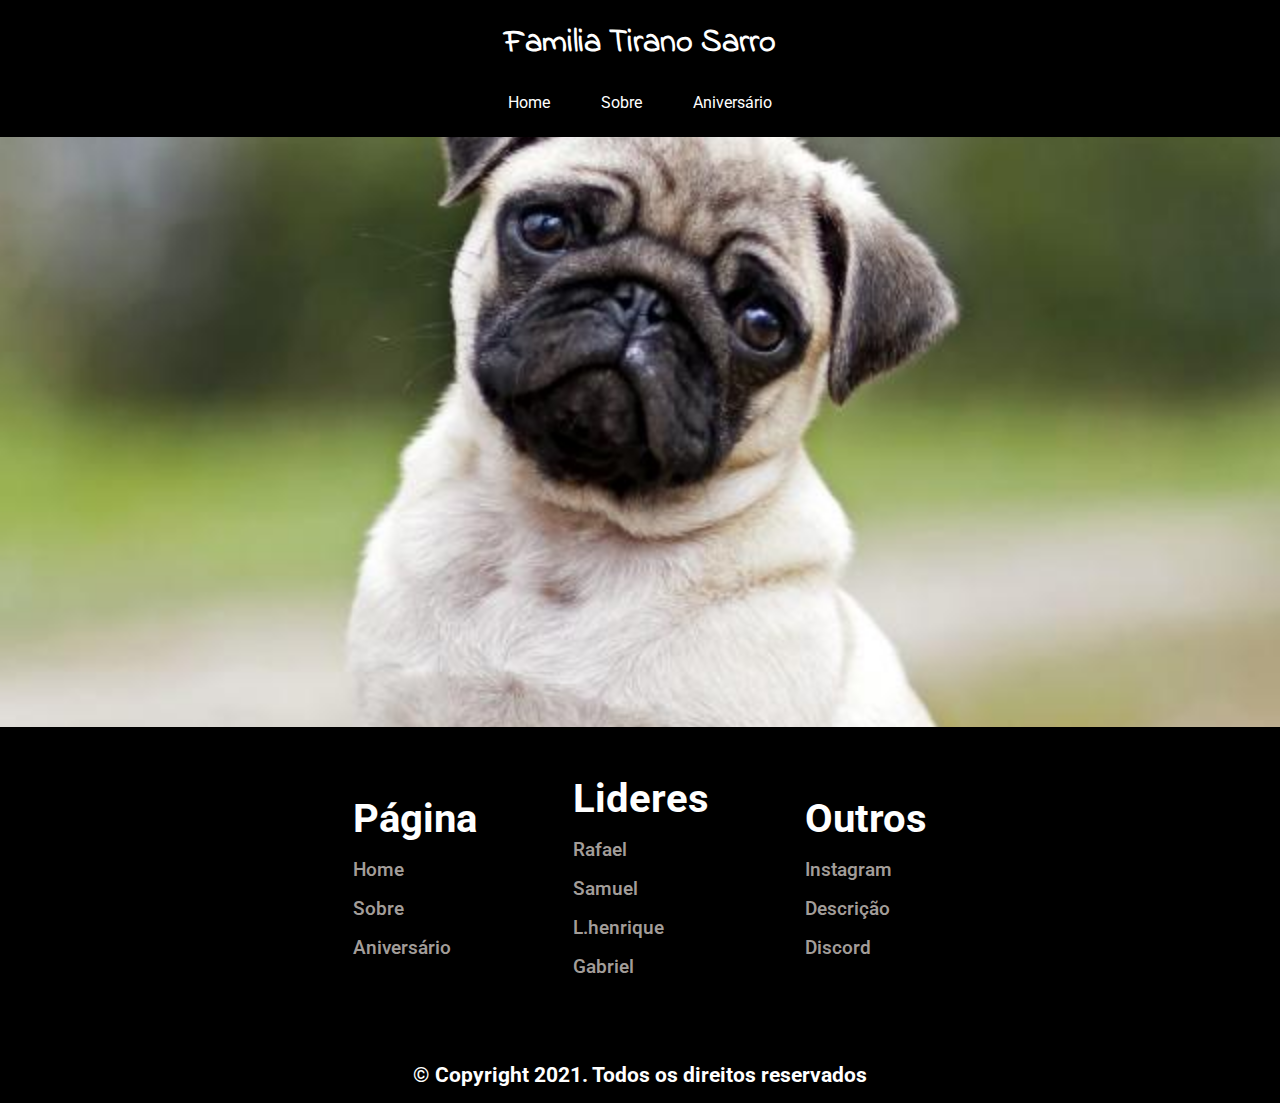
<file: index.html>
<!DOCTYPE html>
<html lang="pt-br">
<head>
    <meta charset="UTF-8">
    <meta http-equiv="X-UA-Compatible" content="IE=edge">
    <meta name="viewport" content="width=device-width, initial-scale=1.0">
    <link rel="icon" href="img/pp.jpeg" type="image/png">
    <link rel="stylesheet" href="style.css">
    <title>Familia Tirano Sarro</title>
</head>
<body>
    <header class="header-page">
        <h1>Familia Tirano Sarro</h1>
        <nav>
          <ul>
            <li><a href="#">Home</a></li>
            <li><a href="Sobre/index.html">Sobre</a></li>
            <li><a href="niver/index.html">Aniversário</a></li>
          </ul>
        </nav>
      </header>
    <main>
        <section class="content">
            <div id="home"></div>

        </section>
    </main>
    <footer>
        <div class="footer-div">
            <ul>
                <li><strong>Página</strong></a></li>

                <li><a href="index.html">Home</a></li>
                <li><a href="Sobre/index.html">Sobre</a></li>
                <li><a href="niver/index.html">Aniversário</a></li>

            </ul>
            <ul>
                <li><strong>Lideres</strong></li>

                <li><a href="lideres/rafael.html">Rafael</a></li>
                <li><a href="lideres/sam.html">Samuel</a></li>
                <li><a href="lideres/louis.html">L.henrique</a></li>
                <li><a href="lideres/gabriel.html">Gabriel</a></li>
            </ul>
            <ul>
                <li><strong>Outros</strong></li>

                <li><a href="insta/insta.html">Instagram</a></li>
                <li><a href="">Descrição</a></li>
                <li><a href="https://discord.com/channels/760613528699928616/760613528699928619">Discord</a></li>
            </ul>
        </div>
    </footer>
    <footer class="footer-2">
        <div><strong>© Copyright 2021. Todos os direitos reservados</strong></div>
    </footer>
</body>
</html>
</file>
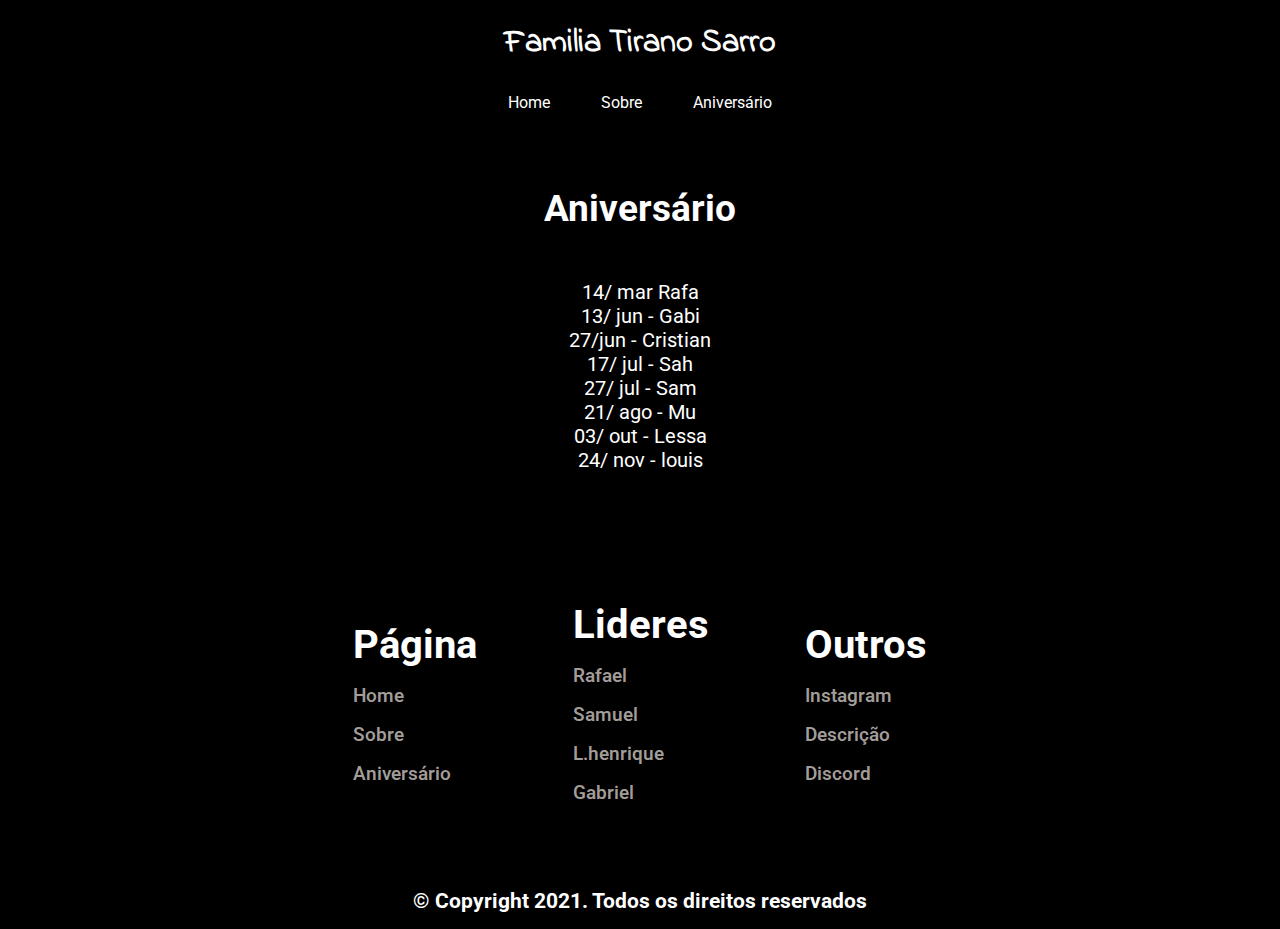
<file: niver/index.html>
<!DOCTYPE html>
<html lang="pt-br">
<head>
    <meta charset="UTF-8">
    <meta http-equiv="X-UA-Compatible" content="IE=edge">
    <meta name="viewport" content="width=device-width, initial-scale=1.0">
    <link rel="icon" href="../img/pp.jpeg" type="image/png">
    <link rel="stylesheet" href="../style.css">
    <title>Familia Tirano Sarro</title>
</head>
<body>
    <header class="header-page">
        <h1>Familia Tirano Sarro</h1>
        <nav>
          <ul>
            <li><a href="../index.html">Home</a></li>
            <li><a href="../Sobre/index.html">Sobre</a></li>
            <li><a href="index.html">Aniversário</a></li>
          </ul>
        </nav>
      </header>
    <main>
        <section class="content-niver">
          <h1>Aniversário</h1>
          <ul>
            <li>14/ mar Rafa</li>
            <li>13/ jun - Gabi⁩</li>
            <li>27/jun - Cristian</li>
            <li>17/ jul - Sah</li>
            <li>27/ jul - Sam</li>
            <li>21/ ago - Mu</li>
            <li>03/ out - Lessa</li>
            <li>24/ nov - louis</li>
          </ul>
        </section>
    </main>
    <footer>
        <div class="footer-div">
            <ul>
                <li><strong>Página</strong></a></li>

                <li><a href="../index.html">Home</a></li>
                <li><a href="../Sobre/index.html">Sobre</a></li>
                <li><a href="index.html">Aniversário</a></li>

            </ul>
            <ul>
                <li><strong>Lideres</strong></li>

                <li><a href="../lideres/rafael.html">Rafael</a></li>
                <li><a href="../lideres/sam.html">Samuel</a></li>
                <li><a href="../lideres/louis.html">L.henrique</a></li>
                <li><a href="../lideres/gabriel.html">Gabriel</a></li>
            </ul>
            <ul>
                <li><strong>Outros</strong></li>

                <li><a href="../insta/insta.html">Instagram</a></li>
                <li><a href="">Descrição</a></li>
                <li><a href="https://discord.com/channels/760613528699928616/760613528699928619">Discord</a></li>
            </ul>
        </div>
  </footer>
  <footer class="footer-2">
    <div><strong>© Copyright 2021. Todos os direitos reservados</strong></div>
  </footer>
</body>
</html>
</file>
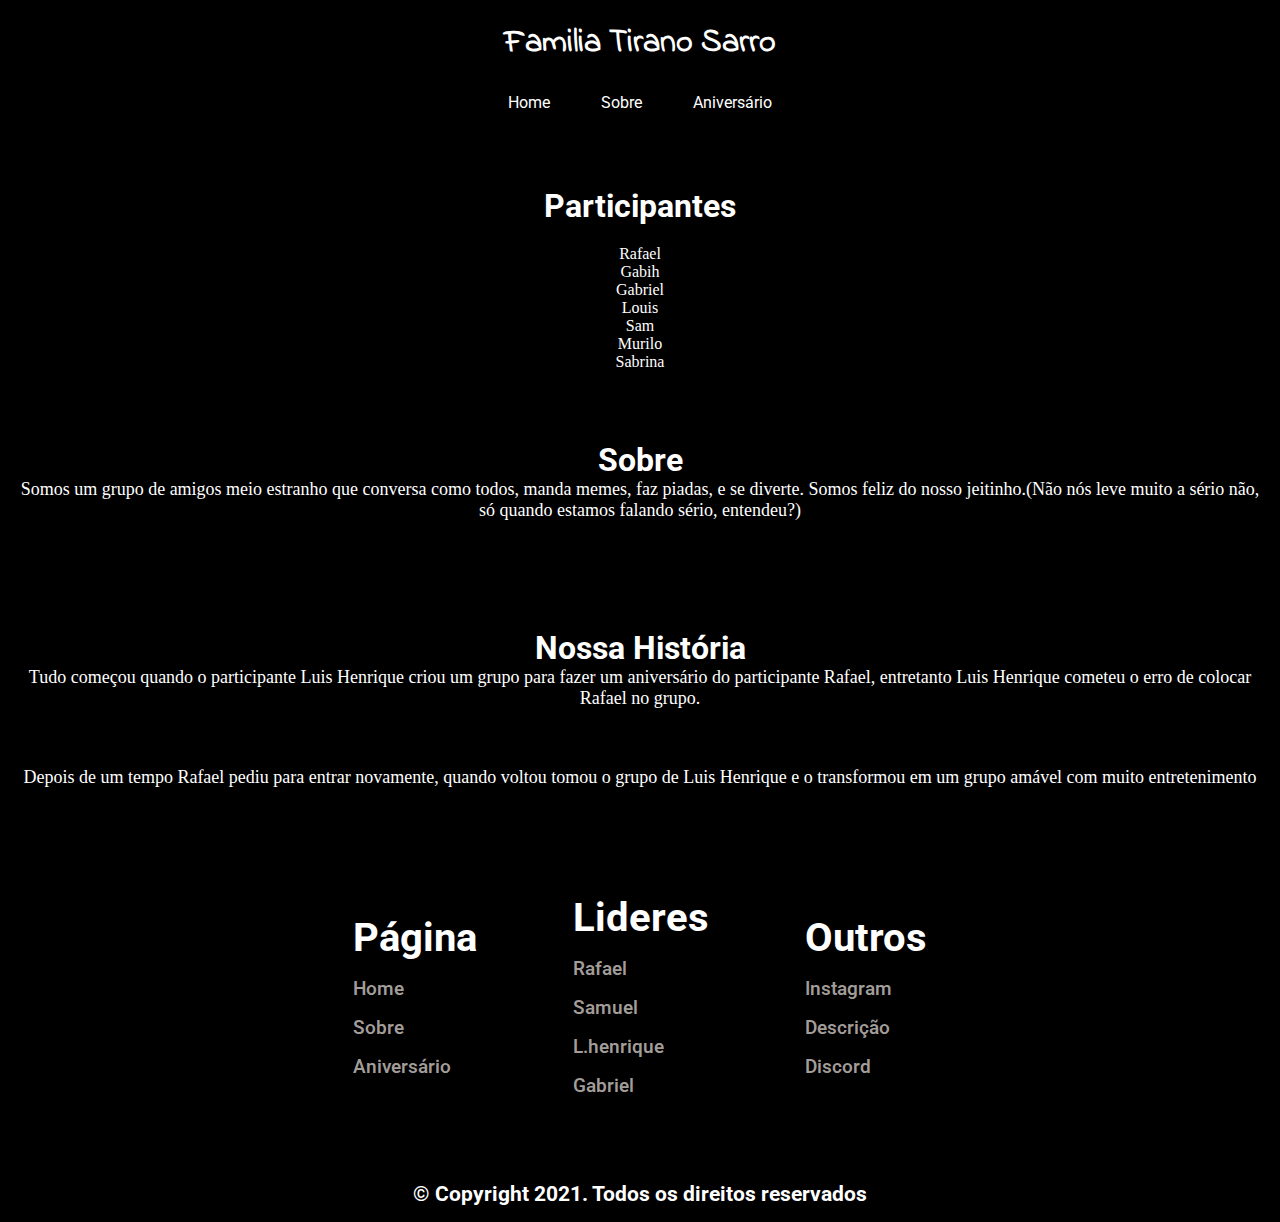
<file: Sobre/index.html>
<!DOCTYPE html>
<html lang="pt-br">
<head>
    <meta charset="UTF-8">
    <meta http-equiv="X-UA-Compatible" content="IE=edge">
    <meta name="viewport" content="width=device-width, initial-scale=1.0">
    <link rel="icon" href="../img/pp.jpeg" type="image/png">
    <link rel="stylesheet" href="../style.css">
    <title>Familia Tirano Sarro</title>
</head>
<body>
    <header class="header-page">
        <h1>Familia Tirano Sarro</h1>
        <nav>
          <ul>
            <li><a href="../index.html">Home</a></li>
            <li><a href="index.html">Sobre</a></li>
            <li><a href="../niver/index.html">Aniversário</a></li>
          </ul>
        </nav>
      </header>
    <main>
        <section class="content-sobre">
            <h1>Participantes</h1>
            <ul>
              <li>Rafael</li>
              <li>Gabih</li>
              <li>Gabriel</li>
              <li>Louis</li>
              <li>Sam</li>
              <li>Murilo</li>
              <li>Sabrina</li>
              <li></li>
            </ul>
            <h1>Sobre</h1>
            <p>Somos um grupo de amigos meio estranho que conversa como todos, manda memes, faz piadas, e se diverte. Somos feliz do nosso jeitinho.(Não nós leve muito a sério não, só quando estamos falando sério, entendeu?)</p>
            <h1>Nossa História</h1>
            <p>Tudo começou quando o participante Luis Henrique criou um grupo para fazer um aniversário do participante Rafael, entretanto Luis Henrique cometeu o erro de colocar Rafael no grupo.</p>
            <p>Depois de um tempo Rafael pediu para entrar novamente, quando voltou tomou o grupo de Luis Henrique e o transformou em um grupo amável com muito entretenimento</p>
        </section>
    </main>
    <footer>
        <div class="footer-div">
            <ul>
                <li><strong>Página</strong></a></li>

                <li><a href="../index.html">Home</a></li>
                <li><a href="index.html">Sobre</a></li>
                <li><a href="../niver/index.html">Aniversário</a></li>

            </ul>
            <ul>
                <li><strong>Lideres</strong></li>

                <li><a href="../lideres/rafael.html">Rafael</a></li>
                <li><a href="../lideres/sam.html">Samuel</a></li>
                <li><a href="../lideres/louis.html">L.henrique</a></li>
                <li><a href="../lideres/gabriel.html">Gabriel</a></li>
            </ul>
            <ul>
                <li><strong>Outros</strong></li>

                <li><a href="../insta/insta.html">Instagram</a></li>
                <li><a href="">Descrição</a></li>
                <li><a href="https://discord.com/channels/760613528699928616/760613528699928619">Discord</a></li>
            </ul>
        </div>
  </footer>
  <footer class="footer-2">
    <div><strong>© Copyright 2021. Todos os direitos reservados</strong></div>
  </footer>
</body>
</html>
</file>
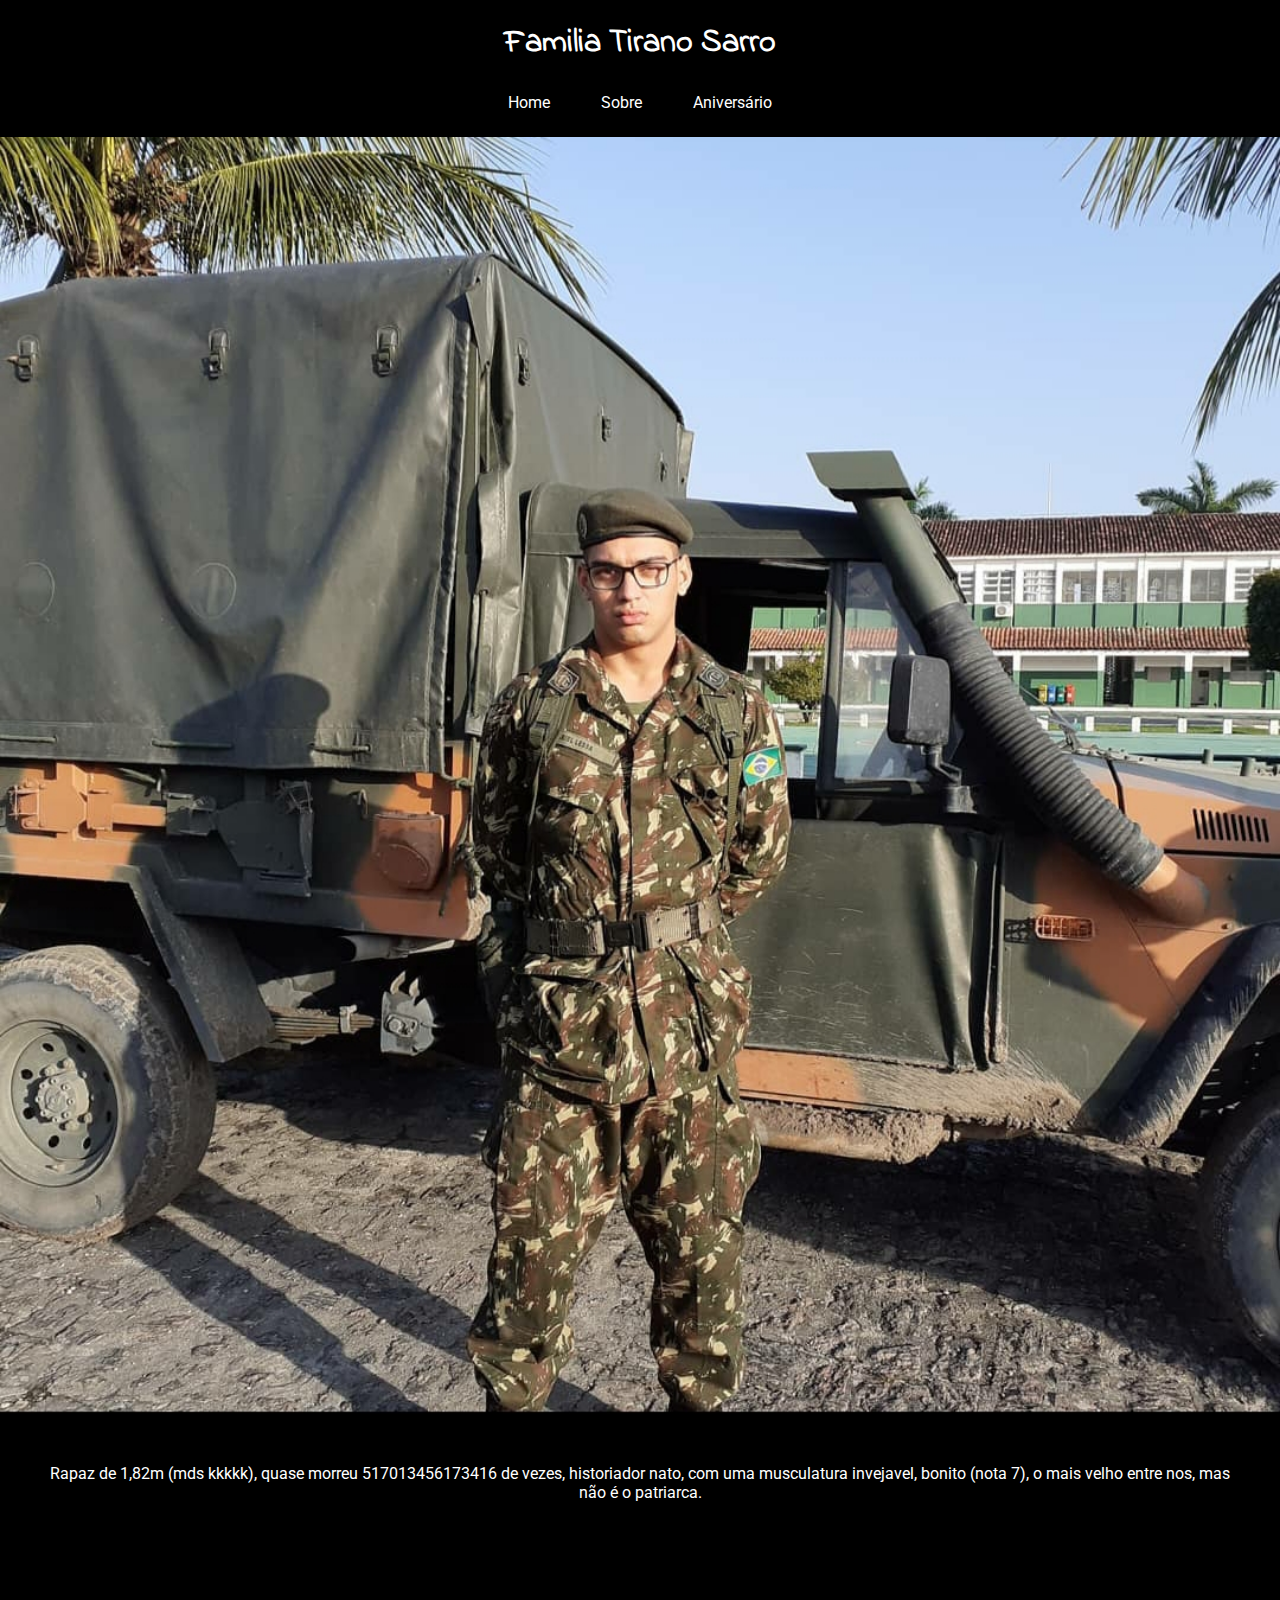
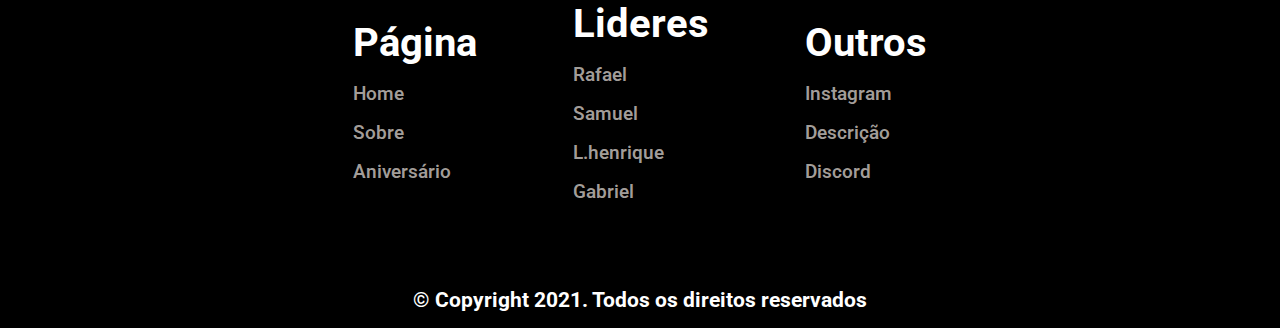
<file: lideres/gabriel.html>
<!DOCTYPE html>
<html lang="pt-br">
<head>
    <meta charset="UTF-8">
    <meta http-equiv="X-UA-Compatible" content="IE=edge">
    <meta name="viewport" content="width=device-width, initial-scale=1.0">
    <link rel="icon" href="../img/pp.jpeg" type="image/png">
    <link rel="stylesheet" href="../style.css">
    <title>Gabriel</title>
</head>
<body>
    <header class="header-page">
        <h1>Familia Tirano Sarro</h1>
        <nav>
          <ul>
            <li><a href="../index.html">Home</a></li>
            <li><a href="../Sobre/index.html">Sobre</a></li>
            <li><a href="../niver/index.html">Aniversário</a></li>
          </ul>
        </nav>
      </header>
      <main>
          <section class="lideres">
            <div>
                <img src="../img/gabriel.jpg" />
                <p>Rapaz de 1,82m (mds kkkkk), quase morreu 517013456173416 de vezes, historiador nato, com uma musculatura invejavel, bonito (nota 7), o mais velho entre nos, mas não é o patriarca.</p>
            </div>
          </section>
      </main>
    <footer>
        <div class="footer-div">
            <ul>
                <li><strong>Página</strong></a></li>

                <li><a href="../index.html">Home</a></li>
                <li><a href="index.html">Sobre</a></li>
                <li><a href="../niver/index.html">Aniversário</a></li>

            </ul>
            <ul>
                <li><strong>Lideres</strong></li>

                <li><a href="../lideres/rafael.html">Rafael</a></li>
                <li><a href="../lideres/sam.html">Samuel</a></li>
                <li><a href="../lideres/louis.html">L.henrique</a></li>
                <li><a href="../lideres/gabriel.html">Gabriel</a></li>
            </ul>
            <ul>
                <li><strong>Outros</strong></li>

                <li><a href="../insta/insta.html">Instagram</a></li>
                <li><a href="">Descrição</a></li>
                <li><a href="https://discord.com/channels/760613528699928616/760613528699928619">Discord</a></li>
            </ul>
        </div>
  </footer>
  <footer class="footer-2">
    <div><strong>© Copyright 2021. Todos os direitos reservados</strong></div>
  </footer>
</body>
</html>
</file>
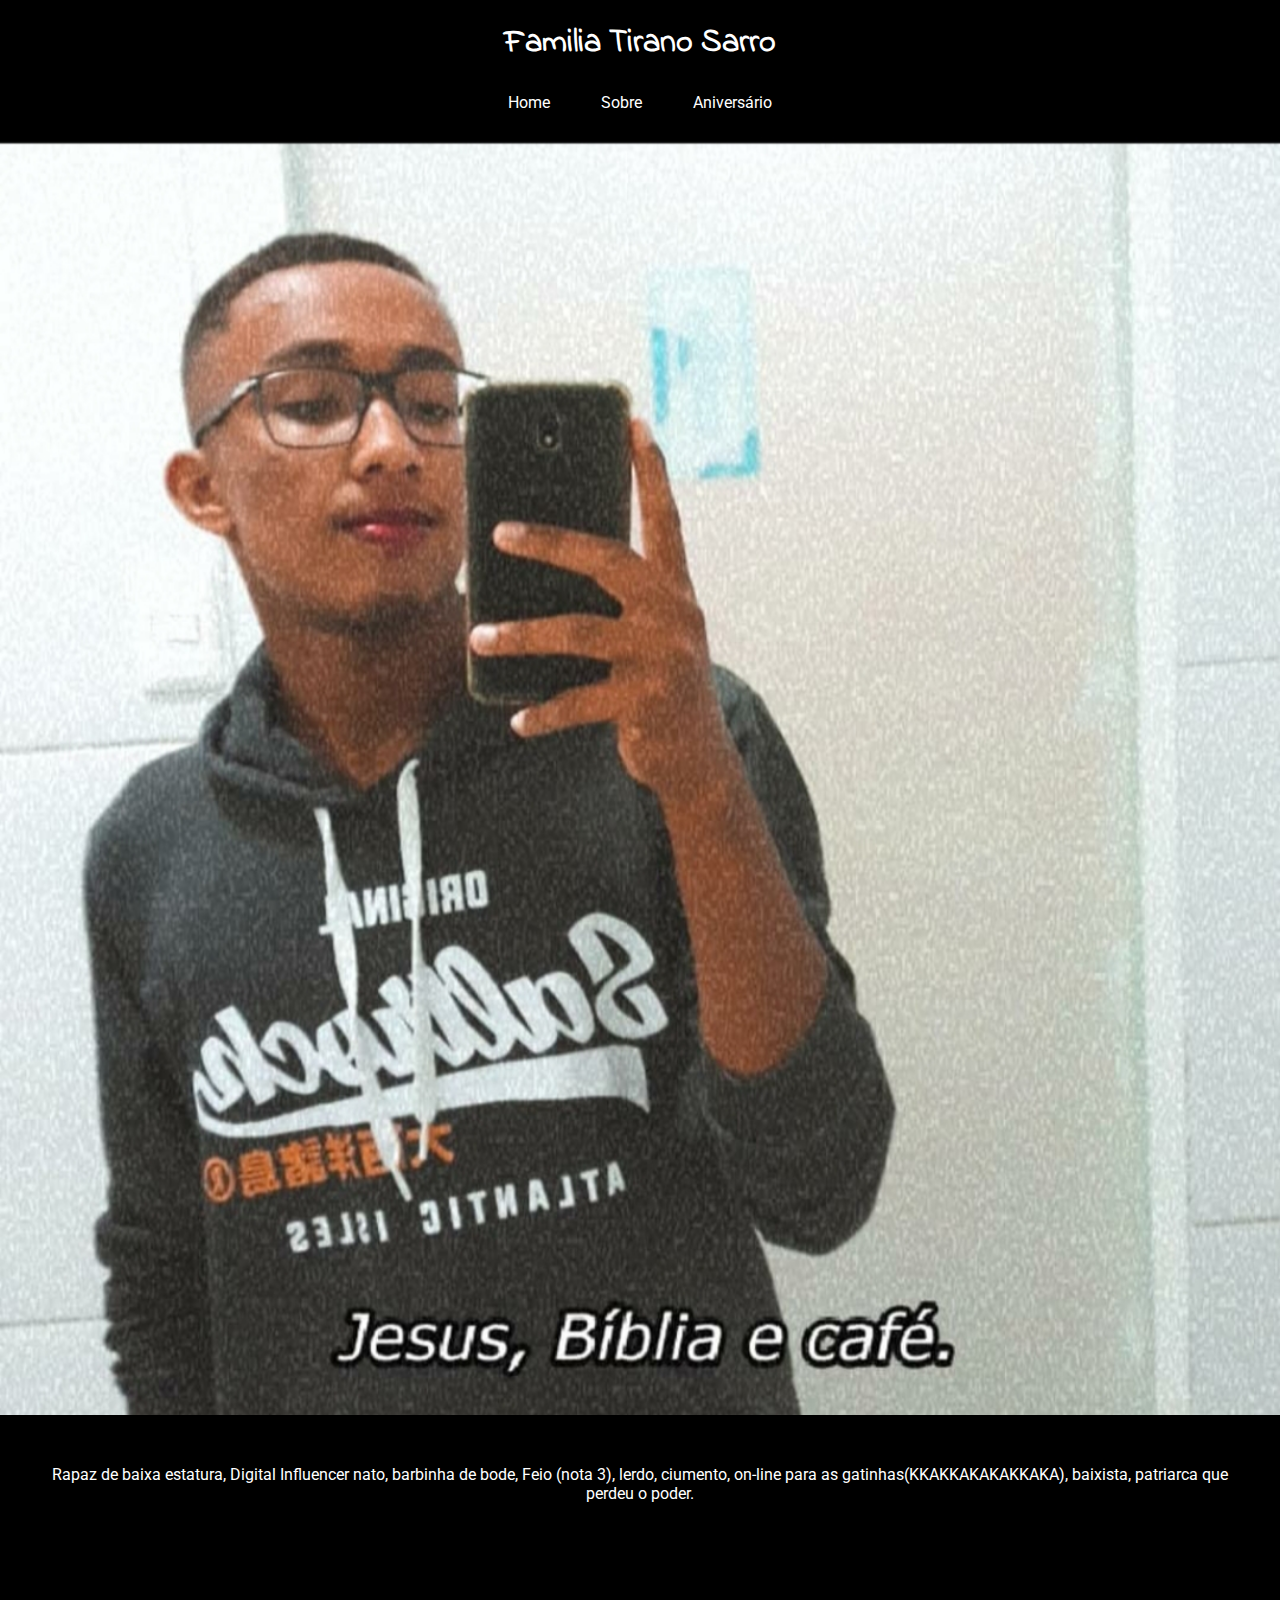
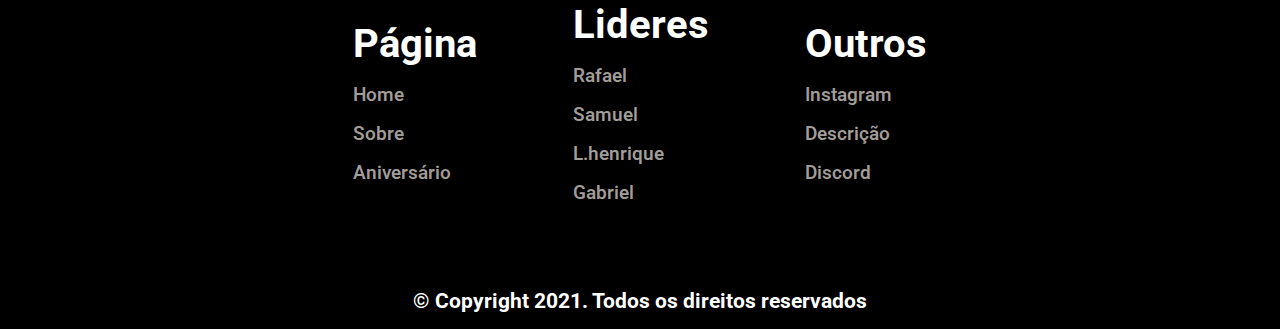
<file: lideres/louis.html>
<!DOCTYPE html>
<html lang="pt-br">
<head>
    <meta charset="UTF-8">
    <meta http-equiv="X-UA-Compatible" content="IE=edge">
    <meta name="viewport" content="width=device-width, initial-scale=1.0">
    <link rel="icon" href="../img/pp.jpeg" type="image/png">
    <link rel="stylesheet" href="../style.css">
    <title>L.Henrique</title>
</head>
<body>
    <header class="header-page">
        <h1>Familia Tirano Sarro</h1>
        <nav>
          <ul>
            <li><a href="../index.html">Home</a></li>
            <li><a href="../Sobre/index.html">Sobre</a></li>
            <li><a href="../niver/index.html">Aniversário</a></li>
          </ul>
        </nav>
      </header>
      <main>
        <section class="lideres">
          <div>
              <img src="../img/louis.jpg" />
              <p>Rapaz de baixa estatura, Digital Influencer nato, barbinha de bode, Feio (nota 3), lerdo, ciumento, on-line para as gatinhas(KKAKKAKAKAKKAKA), baixista, patriarca que perdeu o poder.</p>
          </div>
        </section>
    </main>
    <footer>
        <div class="footer-div">
            <ul>
                <li><strong>Página</strong></a></li>

                <li><a href="../index.html">Home</a></li>
                <li><a href="index.html">Sobre</a></li>
                <li><a href="../niver/index.html">Aniversário</a></li>

            </ul>
            <ul>
                <li><strong>Lideres</strong></li>

                <li><a href="../lideres/rafael.html">Rafael</a></li>
                <li><a href="../lideres/sam.html">Samuel</a></li>
                <li><a href="../lideres/louis.html">L.henrique</a></li>
                <li><a href="../lideres/gabriel.html">Gabriel</a></li>
            </ul>
            <ul>
                <li><strong>Outros</strong></li>

                <li><a href="../insta/insta.html">Instagram</a></li>
                <li><a href="">Descrição</a></li>
                <li><a href="https://discord.com/channels/760613528699928616/760613528699928619">Discord</a></li>
            </ul>
        </div>
  </footer>
  <footer class="footer-2">
    <div><strong>© Copyright 2021. Todos os direitos reservados</strong></div>
  </footer>
</body>
</html>
</file>
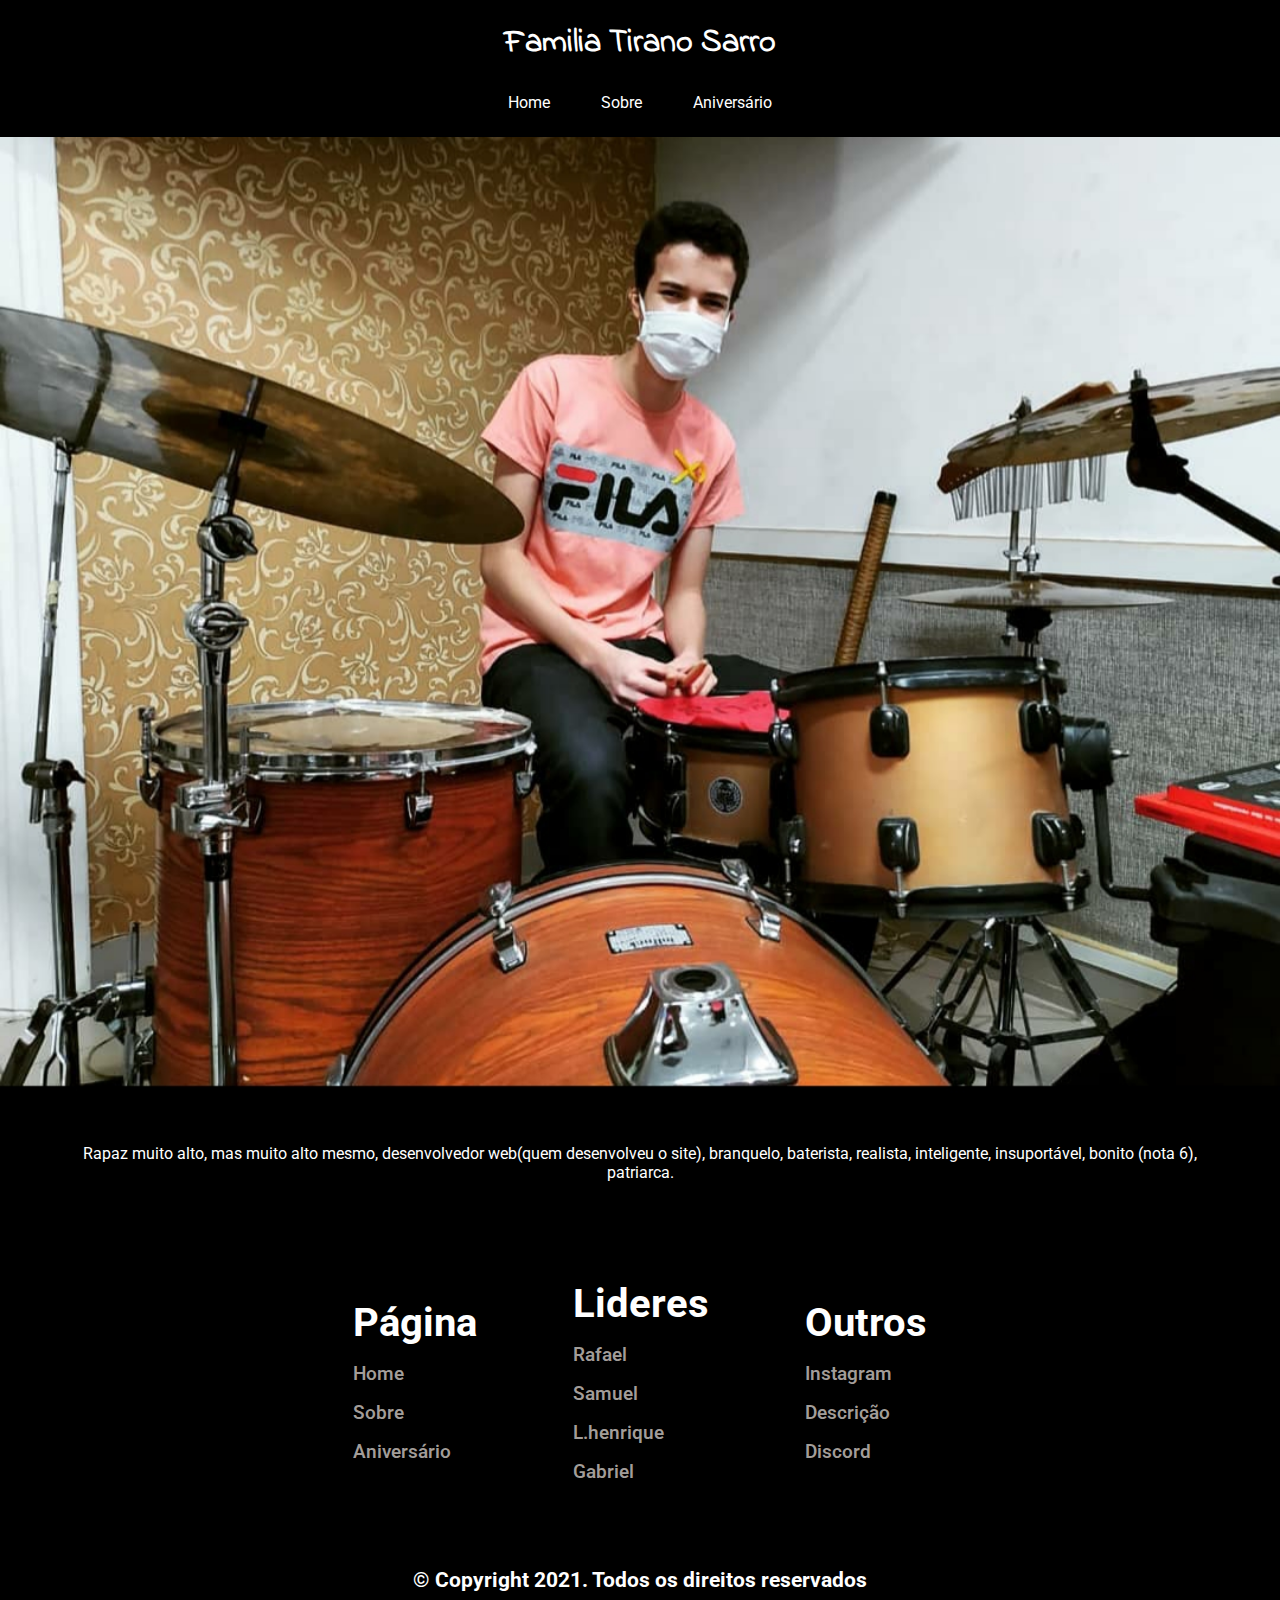
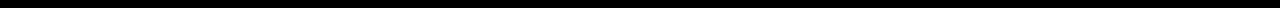
<file: lideres/rafael.html>
<!DOCTYPE html>
<html lang="pt-br">
<head>
    <meta charset="UTF-8">
    <meta http-equiv="X-UA-Compatible" content="IE=edge">
    <meta name="viewport" content="width=device-width, initial-scale=1.0">
    <link rel="icon" href="../img/pp.jpeg" type="image/png">
    <link rel="stylesheet" href="../style.css">
    <title>Rafael</title>
</head>
<body>
    <header class="header-page">
        <h1>Familia Tirano Sarro</h1>
        <nav>
          <ul>
            <li><a href="../index.html">Home</a></li>
            <li><a href="../Sobre/index.html">Sobre</a></li>
            <li><a href="../niver/index.html">Aniversário</a></li>
          </ul>
        </nav>
      </header>
      <main>
          <section class="lideres">
            <div>
                <img src="../img/eu.jpg" />
                <p>Rapaz muito alto, mas muito alto mesmo, desenvolvedor web(quem desenvolveu o site), branquelo, baterista, realista, inteligente, insuportável, bonito (nota 6), patriarca.</p>
            </div>
          </section>
      </main>
    <footer>
        <div class="footer-div">
            <ul>
                <li><strong>Página</strong></a></li>

                <li><a href="../index.html">Home</a></li>
                <li><a href="index.html">Sobre</a></li>
                <li><a href="../niver/index.html">Aniversário</a></li>

            </ul>
            <ul>
                <li><strong>Lideres</strong></li>

                <li><a href="../lideres/rafael.html">Rafael</a></li>
                <li><a href="../lideres/sam.html">Samuel</a></li>
                <li><a href="../lideres/louis.html">L.henrique</a></li>
                <li><a href="../lideres/gabriel.html">Gabriel</a></li>
            </ul>
            <ul>
                <li><strong>Outros</strong></li>

                <li><a href="../insta/insta.html">Instagram</a></li>
                <li><a href="">Descrição</a></li>
                <li><a href="https://discord.com/channels/760613528699928616/760613528699928619">Discord</a></li>
            </ul>
        </div>
  </footer>
  <footer class="footer-2">
    <div><strong>© Copyright 2021. Todos os direitos reservados</strong></div>
  </footer>
</body>
</html>
</file>
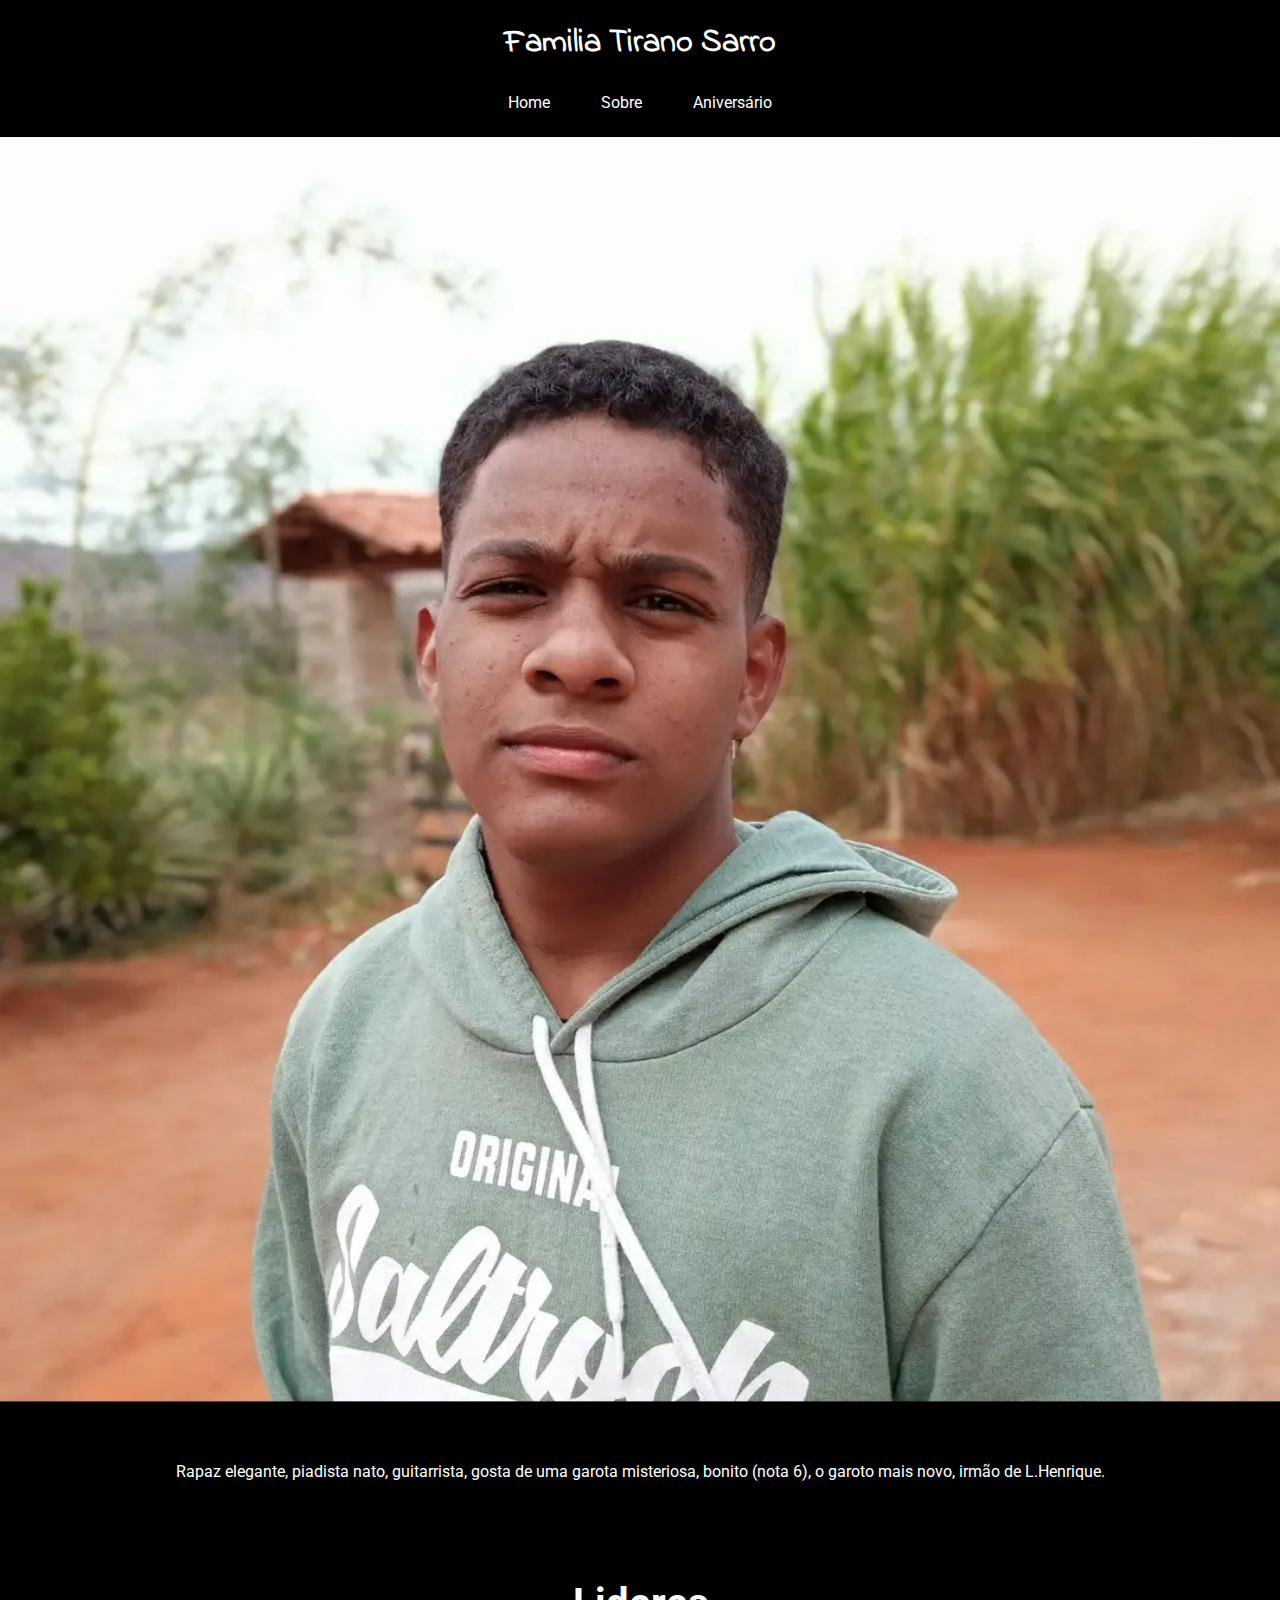
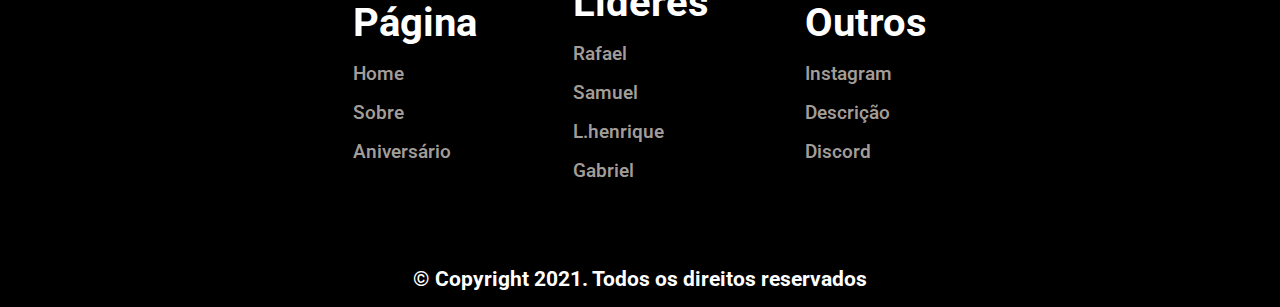
<file: lideres/sam.html>
<!DOCTYPE html>
<html lang="pt-br">
<head>
    <meta charset="UTF-8">
    <meta http-equiv="X-UA-Compatible" content="IE=edge">
    <meta name="viewport" content="width=device-width, initial-scale=1.0">
    <link rel="icon" href="../img/pp.jpeg" type="image/png">
    <link rel="stylesheet" href="../style.css">
    <title>Sam</title>
</head>
<body>
    <header class="header-page">
        <h1>Familia Tirano Sarro</h1>
        <nav>
          <ul>
            <li><a href="../index.html">Home</a></li>
            <li><a href="../Sobre/index.html">Sobre</a></li>
            <li><a href="../niver/index.html">Aniversário</a></li>
          </ul>
        </nav>
      </header>
      <main>
        <section class="lideres">
          <div>
              <img src="../img/sam.jpg" />
              <p>Rapaz elegante, piadista nato, guitarrista, gosta de uma garota misteriosa, bonito (nota 6), o garoto mais novo, irmão de L.Henrique.</p>
          </div>
        </section>
    </main>
    <footer>
        <div class="footer-div">
            <ul>
                <li><strong>Página</strong></a></li>

                <li><a href="../index.html">Home</a></li>
                <li><a href="index.html">Sobre</a></li>
                <li><a href="../niver/index.html">Aniversário</a></li>

            </ul>
            <ul>
                <li><strong>Lideres</strong></li>

                <li><a href="../lideres/rafael.html">Rafael</a></li>
                <li><a href="../lideres/sam.html">Samuel</a></li>
                <li><a href="../lideres/louis.html">L.henrique</a></li>
                <li><a href="../lideres/gabriel.html">Gabriel</a></li>
            </ul>
            <ul>
                <li><strong>Outros</strong></li>

                <li><a href="../insta/insta.html">Instagram</a></li>
                <li><a href="">Descrição</a></li>
                <li><a href="https://discord.com/channels/760613528699928616/760613528699928619">Discord</a></li>
            </ul>
        </div>
  </footer>
  <footer class="footer-2">
    <div><strong>© Copyright 2021. Todos os direitos reservados</strong></div>
  </footer>
</body>
</html>
</file>
<file: style.css>
@import url('https://fonts.googleapis.com/css2?family=Indie+Flower&display=swap');
@import url('https://fonts.googleapis.com/css2?family=Roboto:ital,wght@0,100;0,300;0,400;0,500;0,700;0,900;1,100;1,300;1,400;1,500;1,700;1,900&display=swap');

*{
    margin: 0;
    padding: 0;
    box-sizing: border-box;
}

/*==================================== Header =========================================*/

.header-page{ 
    background: #000;
}

.header-page h1{
    padding-top: 20px;
    text-align: center;
    color: #fff;
    font-family: 'Indie Flower', cursive;
}

.header-page ul{
    display: flex;
    justify-content: center;
    align-items: center;
}

.header-page ul li{
    list-style: none;
    margin: 2%;
}

.header-page ul li a{
    font-family: 'Roboto', sans-serif;
    color: #fff;
    text-decoration: none;
}

.header-page ul li a:hover{
    text-decoration: underline;
}

/*======================================= Home =========================================*/

#home{
    background-image: url(img/pp.jpeg);
    background-repeat: no-repeat;
    background-attachment: fixed;
    background-position: top;
    background-size: cover;
    min-height: 590px;
    width: 100%;
}

/*===================================== Footer ============================================*/

footer {
    width: 100%;
    height: 20rem;
    background: #000;
}

.footer-div{
    font-family: 'Roboto', sans-serif;
    display: flex;
    justify-content: center;
    align-items: center;
    list-style: none;
    column-count: 3;
}

.footer-div ul {
    list-style: none;
    margin: 2rem;
}

.footer-div ul li {
    margin: 16px;
}

.footer-div ul li a {
    text-decoration: none;
    font-weight: 550;
    color: #c0bbb6da;
    font-size: 19px;
}

.footer-div ul li a:hover {
    text-decoration: underline;
}

.footer-div ul li strong {
    font-size: 40px;
    color: rgb(255, 255, 255);
}

.footer-2 {
    font-family: 'Roboto', sans-serif;
    height: 3.5rem;
    color: #fff;
    display: flex;
    justify-content: center;
    align-items: center;
    background: #000;
}

.footer-2 strong{
    font-size: 1.3rem;
    color: rgb(255, 255, 255);
}

/*======================================= Sobre =========================================*/

.content-sobre h1{
    padding-top: 50px;
    text-align: center;
    font-family: 'Roboto', sans-serif;
}

.content-sobre p{
    font-size: 18px;
    text-align: center;
    padding: 0px 13px 58px 13px;
}

.content-sobre ul{
    padding: 20px;
    text-align: center;
}

.content-sobre ul li{
    list-style: none;
}

.content-sobre{
    background: #000;
    color: #fff;
}

/*============================================= Aniversario ===========================================*/

.content-niver h1{
    font-size: 37px;
    padding-top: 50px;
    font-family: 'Roboto', sans-serif;
    text-align: center;
}

.content-niver ul{
    font-size: 20px;
    padding-top: 50px;
    font-family: 'Roboto', sans-serif;
    text-align: center;
}

.content-niver ul li{
    list-style: none;
}

.content-niver{
    color: #fff;
    background: #000;
    height: 416px;
}

/*================================= Intagram ========================================*/

.content-insta{
    color: #fff;
    background: #000;
    font-family: 'Roboto', sans-serif;
}

.content-insta h1{
    padding-top: 30px;
    text-align: center;
}

.content-insta h3{
    font-size: 13px;
    text-align: center;
}

.content-insta a {
    text-decoration: none;
    font-weight: 550;
    font-size: 19px;
    color: #fff;
}

.content-insta a:hover {
    color: rgb(91, 91, 94);
    transition: 0.3s;
}

.content-insta ul li{
    text-align: center;
    padding: 26px;
    list-style: none;
}

.content-insta ul li a img{
    height: 250px;
    width: 250px;
}

/*============================================= Lideres =============================================================*/

.lideres img{
    height: 100%;
    width: 100%;
    display: flex;
}

.lideres p{
    color: #fff;
    text-align: center;
    padding: 50px;
    font-family: 'Roboto', sans-serif;
}

.lideres{
    background: #000;
}










/*========================================== Responsividade =================================================*/

@media only screen and (max-width: 959px) {
    body{
        margin: -1px;
    }

    footer {
        width: 100%;
        height: 15rem;
    }
    
    .footer-div ul {
        margin: 1rem;
    }
    
    .footer-div ul li {
        margin: 12px;
    }
    
    .footer-div ul li a {
        font-weight: 550;
        font-size: 12px;
    }
    
    .footer-div ul li strong {
        font-size: 1rem;
    }
    
    .footer-2 {
        height: 3.5rem;
    }
    
    .footer-2 strong{
        font-size: 1rem;
    }
}
</file>
